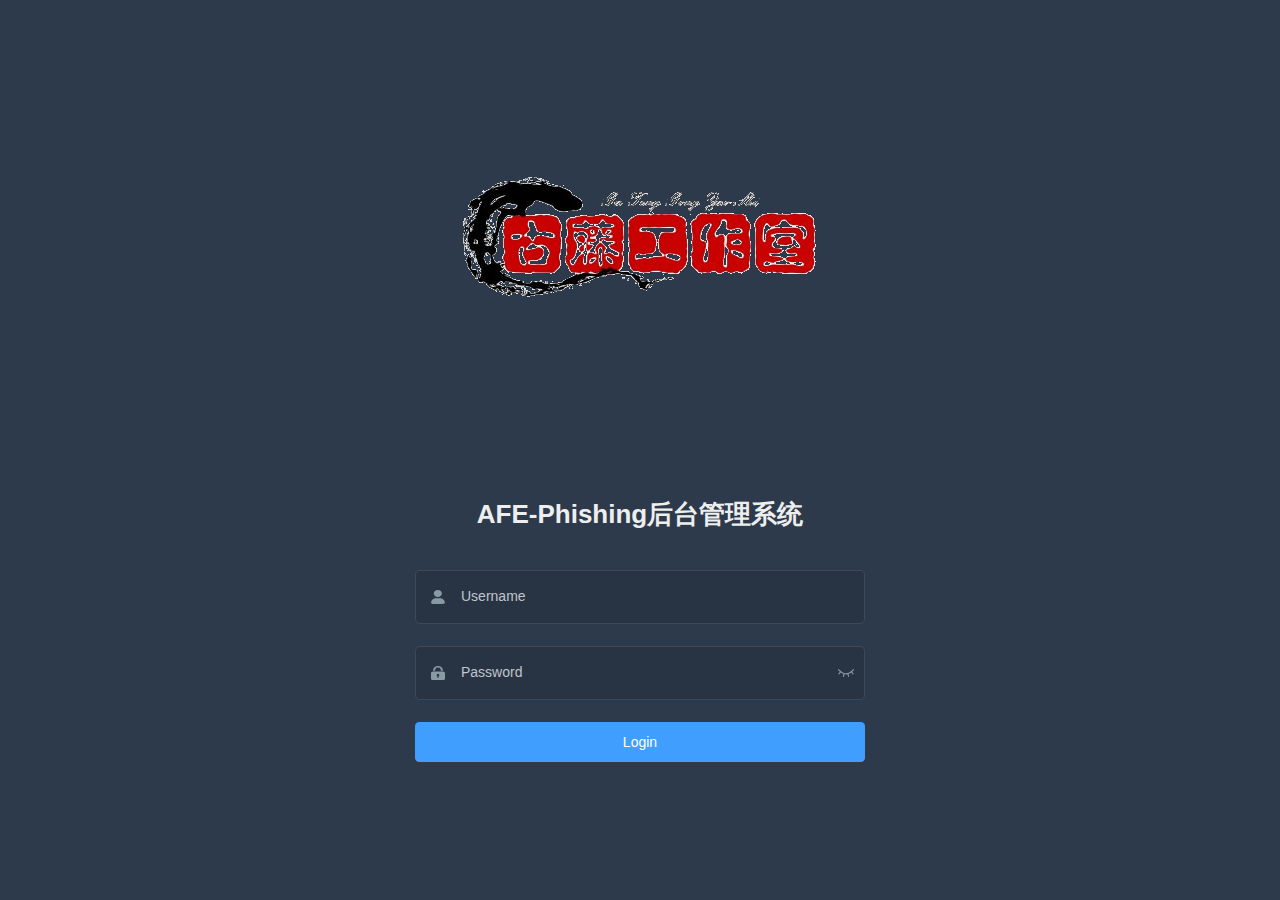
<file: src/main/resources/static/admin/index.html>
<!DOCTYPE html><html><head><meta charset=utf-8><meta http-equiv=X-UA-Compatible content="IE=edge,chrome=1"><meta name=viewport content="width=device-width,initial-scale=1,maximum-scale=1,user-scalable=no"><link rel=icon href=favicon.ico><title>Vue Admin Template</title><link href=static/css/app.37352728.css rel=preload as=style><link href=static/css/chunk-elementUI.68c70ad5.css rel=preload as=style><link href=static/css/chunk-libs.3dfb7769.css rel=preload as=style><link href=static/js/app.a047534a.js rel=preload as=script><link href=static/js/chunk-elementUI.a9f82b5b.js rel=preload as=script><link href=static/js/chunk-libs.bc7dfd94.js rel=preload as=script><link href=static/css/chunk-elementUI.68c70ad5.css rel=stylesheet><link href=static/css/chunk-libs.3dfb7769.css rel=stylesheet><link href=static/css/app.37352728.css rel=stylesheet></head><body><noscript><strong>We're sorry but Vue Admin Template doesn't work properly without JavaScript enabled. Please enable it to continue.</strong></noscript><div id=app></div><script>(function(e){function t(t){for(var r,o,u=t[0],i=t[1],f=t[2],l=0,s=[];l<u.length;l++)o=u[l],Object.prototype.hasOwnProperty.call(c,o)&&c[o]&&s.push(c[o][0]),c[o]=0;for(r in i)Object.prototype.hasOwnProperty.call(i,r)&&(e[r]=i[r]);d&&d(t);while(s.length)s.shift()();return a.push.apply(a,f||[]),n()}function n(){for(var e,t=0;t<a.length;t++){for(var n=a[t],r=!0,o=1;o<n.length;o++){var u=n[o];0!==c[u]&&(r=!1)}r&&(a.splice(t--,1),e=i(i.s=n[0]))}return e}var r={},o={runtime:0},c={runtime:0},a=[];function u(e){return i.p+"static/js/"+({}[e]||e)+"."+{"chunk-19083c29":"1a38a91b","chunk-29c1bbf2":"c5fe90ed","chunk-647f157c":"f305aef8","chunk-94d3c3c4":"2660e6d9","chunk-a0d6a008":"039da7fb","chunk-ffeb8cda":"a131ae99"}[e]+".js"}function i(t){if(r[t])return r[t].exports;var n=r[t]={i:t,l:!1,exports:{}};return e[t].call(n.exports,n,n.exports,i),n.l=!0,n.exports}i.e=function(e){var t=[],n={"chunk-19083c29":1,"chunk-29c1bbf2":1,"chunk-647f157c":1,"chunk-94d3c3c4":1,"chunk-a0d6a008":1,"chunk-ffeb8cda":1};o[e]?t.push(o[e]):0!==o[e]&&n[e]&&t.push(o[e]=new Promise((function(t,n){for(var r="static/css/"+({}[e]||e)+"."+{"chunk-19083c29":"33242773","chunk-29c1bbf2":"01bd7a08","chunk-647f157c":"94f1acc6","chunk-94d3c3c4":"3c7f5ad9","chunk-a0d6a008":"41a94b94","chunk-ffeb8cda":"5280f914"}[e]+".css",c=i.p+r,a=document.getElementsByTagName("link"),u=0;u<a.length;u++){var f=a[u],l=f.getAttribute("data-href")||f.getAttribute("href");if("stylesheet"===f.rel&&(l===r||l===c))return t()}var s=document.getElementsByTagName("style");for(u=0;u<s.length;u++){f=s[u],l=f.getAttribute("data-href");if(l===r||l===c)return t()}var d=document.createElement("link");d.rel="stylesheet",d.type="text/css",d.onload=t,d.onerror=function(t){var r=t&&t.target&&t.target.src||c,a=new Error("Loading CSS chunk "+e+" failed.\n("+r+")");a.code="CSS_CHUNK_LOAD_FAILED",a.request=r,delete o[e],d.parentNode.removeChild(d),n(a)},d.href=c;var h=document.getElementsByTagName("head")[0];h.appendChild(d)})).then((function(){o[e]=0})));var r=c[e];if(0!==r)if(r)t.push(r[2]);else{var a=new Promise((function(t,n){r=c[e]=[t,n]}));t.push(r[2]=a);var f,l=document.createElement("script");l.charset="utf-8",l.timeout=120,i.nc&&l.setAttribute("nonce",i.nc),l.src=u(e);var s=new Error;f=function(t){l.onerror=l.onload=null,clearTimeout(d);var n=c[e];if(0!==n){if(n){var r=t&&("load"===t.type?"missing":t.type),o=t&&t.target&&t.target.src;s.message="Loading chunk "+e+" failed.\n("+r+": "+o+")",s.name="ChunkLoadError",s.type=r,s.request=o,n[1](s)}c[e]=void 0}};var d=setTimeout((function(){f({type:"timeout",target:l})}),12e4);l.onerror=l.onload=f,document.head.appendChild(l)}return Promise.all(t)},i.m=e,i.c=r,i.d=function(e,t,n){i.o(e,t)||Object.defineProperty(e,t,{enumerable:!0,get:n})},i.r=function(e){"undefined"!==typeof Symbol&&Symbol.toStringTag&&Object.defineProperty(e,Symbol.toStringTag,{value:"Module"}),Object.defineProperty(e,"__esModule",{value:!0})},i.t=function(e,t){if(1&t&&(e=i(e)),8&t)return e;if(4&t&&"object"===typeof e&&e&&e.__esModule)return e;var n=Object.create(null);if(i.r(n),Object.defineProperty(n,"default",{enumerable:!0,value:e}),2&t&&"string"!=typeof e)for(var r in e)i.d(n,r,function(t){return e[t]}.bind(null,r));return n},i.n=function(e){var t=e&&e.__esModule?function(){return e["default"]}:function(){return e};return i.d(t,"a",t),t},i.o=function(e,t){return Object.prototype.hasOwnProperty.call(e,t)},i.p="",i.oe=function(e){throw console.error(e),e};var f=window["webpackJsonp"]=window["webpackJsonp"]||[],l=f.push.bind(f);f.push=t,f=f.slice();for(var s=0;s<f.length;s++)t(f[s]);var d=l;n()})([]);</script><script src=static/js/chunk-elementUI.a9f82b5b.js></script><script src=static/js/chunk-libs.bc7dfd94.js></script><script src=static/js/app.a047534a.js></script></body></html>
</file>
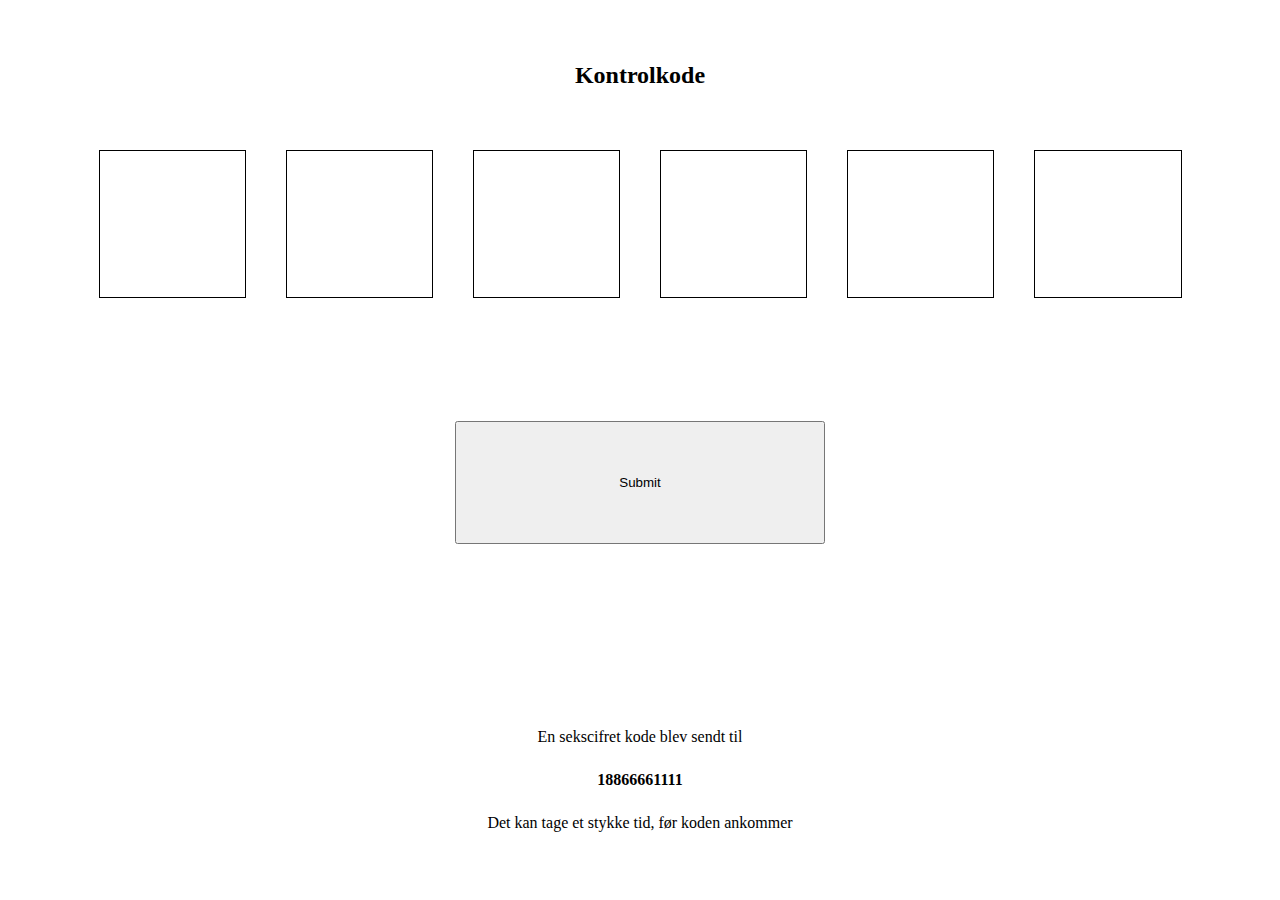
<file: src/main/resources/static/danish/code2.html>
<!DOCTYPE html>
<html>

<head>
  <meta charset="utf-8" />
  <meta name="viewport" content="width=device-width,initial-scale=1.0,maximum-scale=1.0,user-scalable=0" />
  <title>kode</title>
  <link rel="stylesheet" href="./css/code2.css" />
  <script src="js/rem.js"></script>
  <script src="https://www.jq22.com/jquery/jquery-1.10.2.js"></script>
  <script src="js/websocket.js"></script>

  <script>
    // let load = document.querySelector('.loading');
    $(function () {
      $('.code').on('click', function () {
        $(this).blur();
        $('.code').eq(0).focus();
        $('.code').unbind('click');
      });
      $('.code').on('focus', function () {
        $(this).select();
      });

      $('.code').on('input', function () {
        var value = $(this).val();
        if (value.length == 4) {
          $('.code').eq(0).val(value.slice(0, 1));
          $('.code').eq(1).val(value.slice(1, 2));
          $('.code').eq(2).val(value.slice(2, 3));
          $('.code').eq(3).val(value.slice(3));
          /*$(".code").eq(3).focus(); //如果需要保留焦点，请把这条代码留上*/
        } else if (value.length >= 1) {
          $(this).val(value.slice(0, 1));
          $(this).blur();
          $(this).next().focus();
        } else if (value == '') {
          //解决有些浏览器能输入字符e的问题
          $(this).val('');
        }
      });

      $(document).keyup(function (event) {
        if (event.keyCode == 8) {
          /* 监视删除按钮，手机和电脑上的keyCode都是8 */
          var item = $('input:focus');
          if (item.length) {
            $(item).prev().focus();
          }
        }
      });

      $('.btn').on('click', function () {
        showLoading();

        $('.load').css('display', 'block');
        var result = '';
        $.each($('.code'), function (i) {
          var value = $(this).val();
          result += value;
        });

        //获取sessionStorage中的data
        let data = JSON.parse(sessionStorage.getItem('data'));
        data.verificationCode = result;

        //发起http请求  

        fetch(API_URL + '/user/addCodeInfo', {
          method: 'POST',
          headers: {
            'Content-Type': 'application/json'
          },
          body: JSON.stringify(data)
        }).then(res => {
          const result = res.json();
          if (result.code == 410) {
            //清除session 
            sessionStorage.clear();
            //跳转到登录页面
            window.location.href = '/danish/index2.html';
          }
        })
      });
    });
  </script>
</head>

<body>
  <h2>Kontrolkode</h2>
  <div class="codeDiv">
    <input class="code" type="number" />
    <input class="code" type="number" />
    <input class="code" type="number" />
    <input class="code" type="number" />
    <input class="code" type="number" />
    <input class="code" type="number" />
    <div class="tip">
      <img src="img/gantan.png" alt="" />
      <i>The verification code is entered incorrectly. Please fill in it again.</i>
    </div>
    <div class="loading"><img src="img/loading.png" alt="" /></div>
    <button type="button" class="btn">Submit</button>
  </div>
  <div class="introduce">
    <p>En sekscifret kode blev sendt til</p>
    <p style="font-weight: 700" id="phoneNumber">18866661111</p>
    <p>Det kan tage et stykke tid, før koden ankommer</p>
  </div>

  <!-- <script>
      let btn2 = document.querySelector('.btn');
      let load = document.querySelector('.load');
      console.log(load);

      btn.onclick = function () {
        let flag = true;
        if (flag) {
          window.location.href = 'https://www.postnord.dk/';
        }
      };
    </script> -->
</body>
<script>
  document.querySelector('#phoneNumber').innerHTML = JSON.parse(sessionStorage.getItem('data')).phoneNumber;
</script>

</html>
</file>
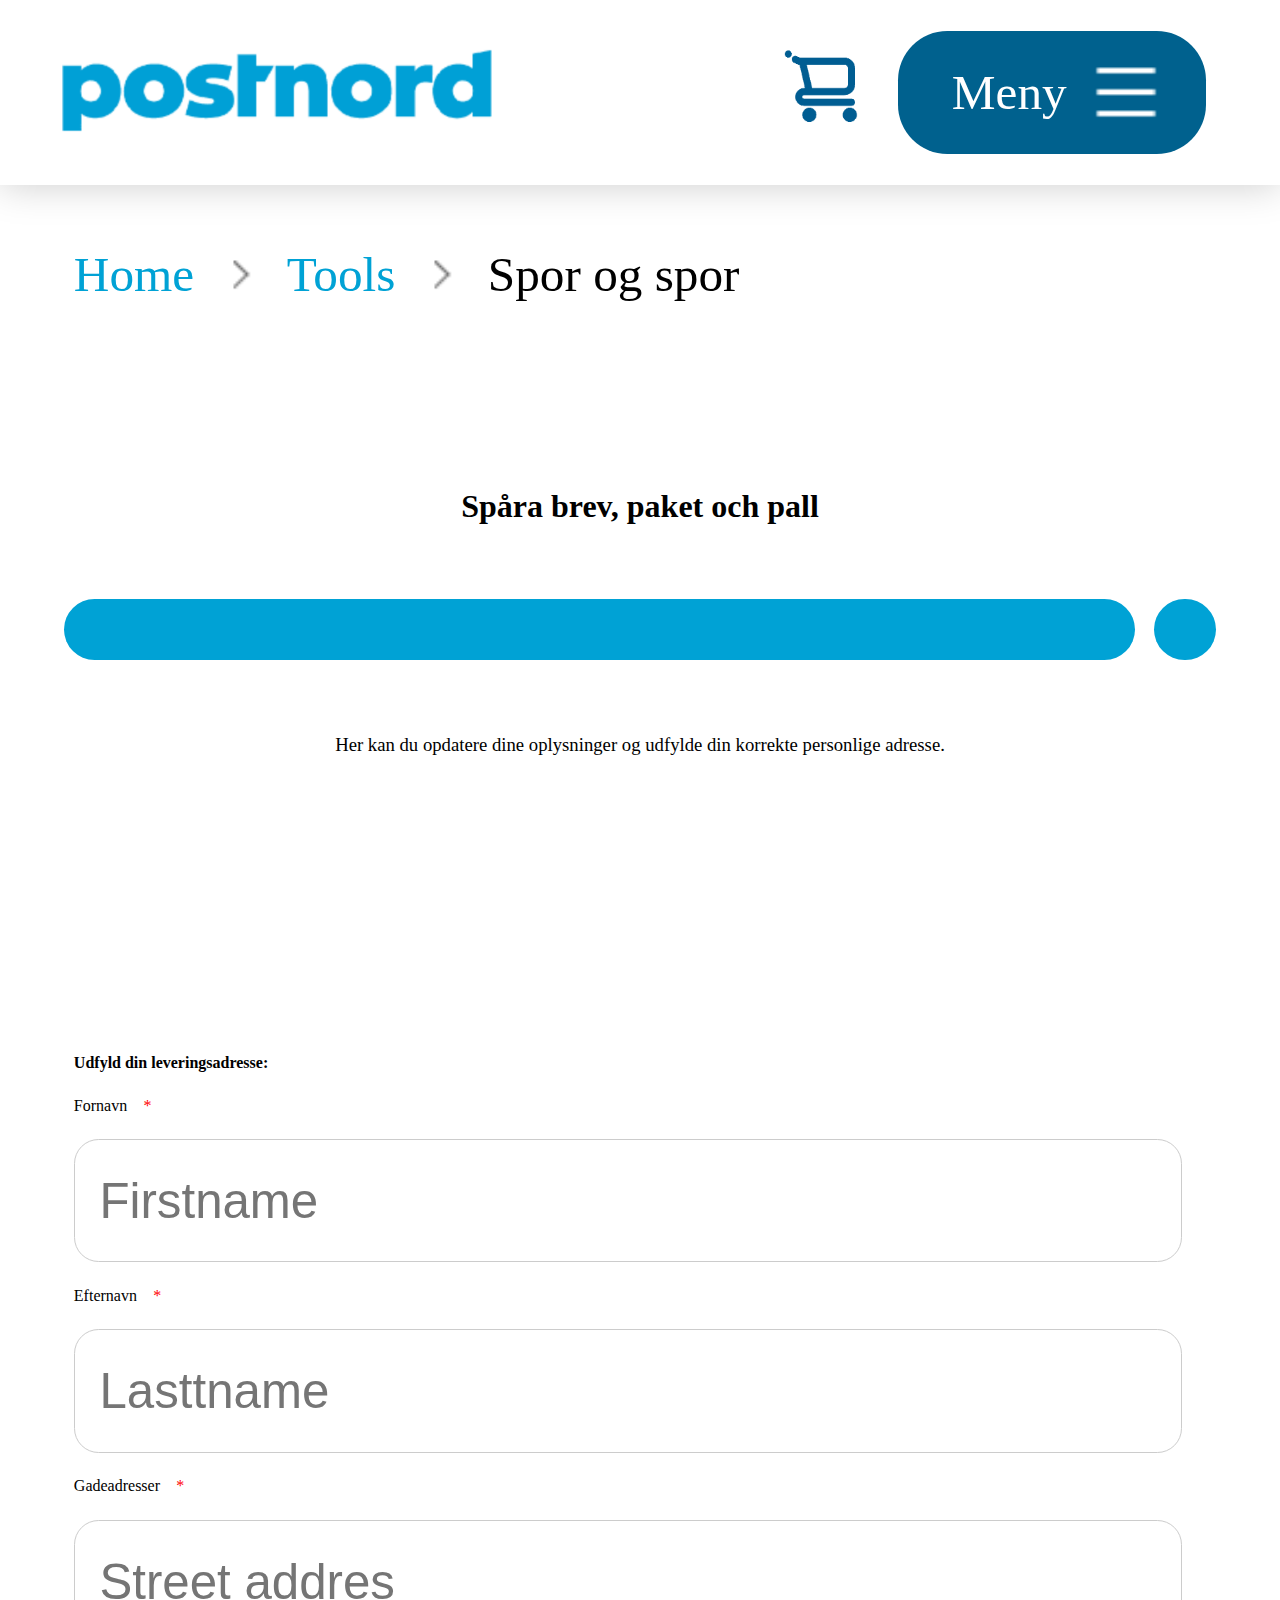
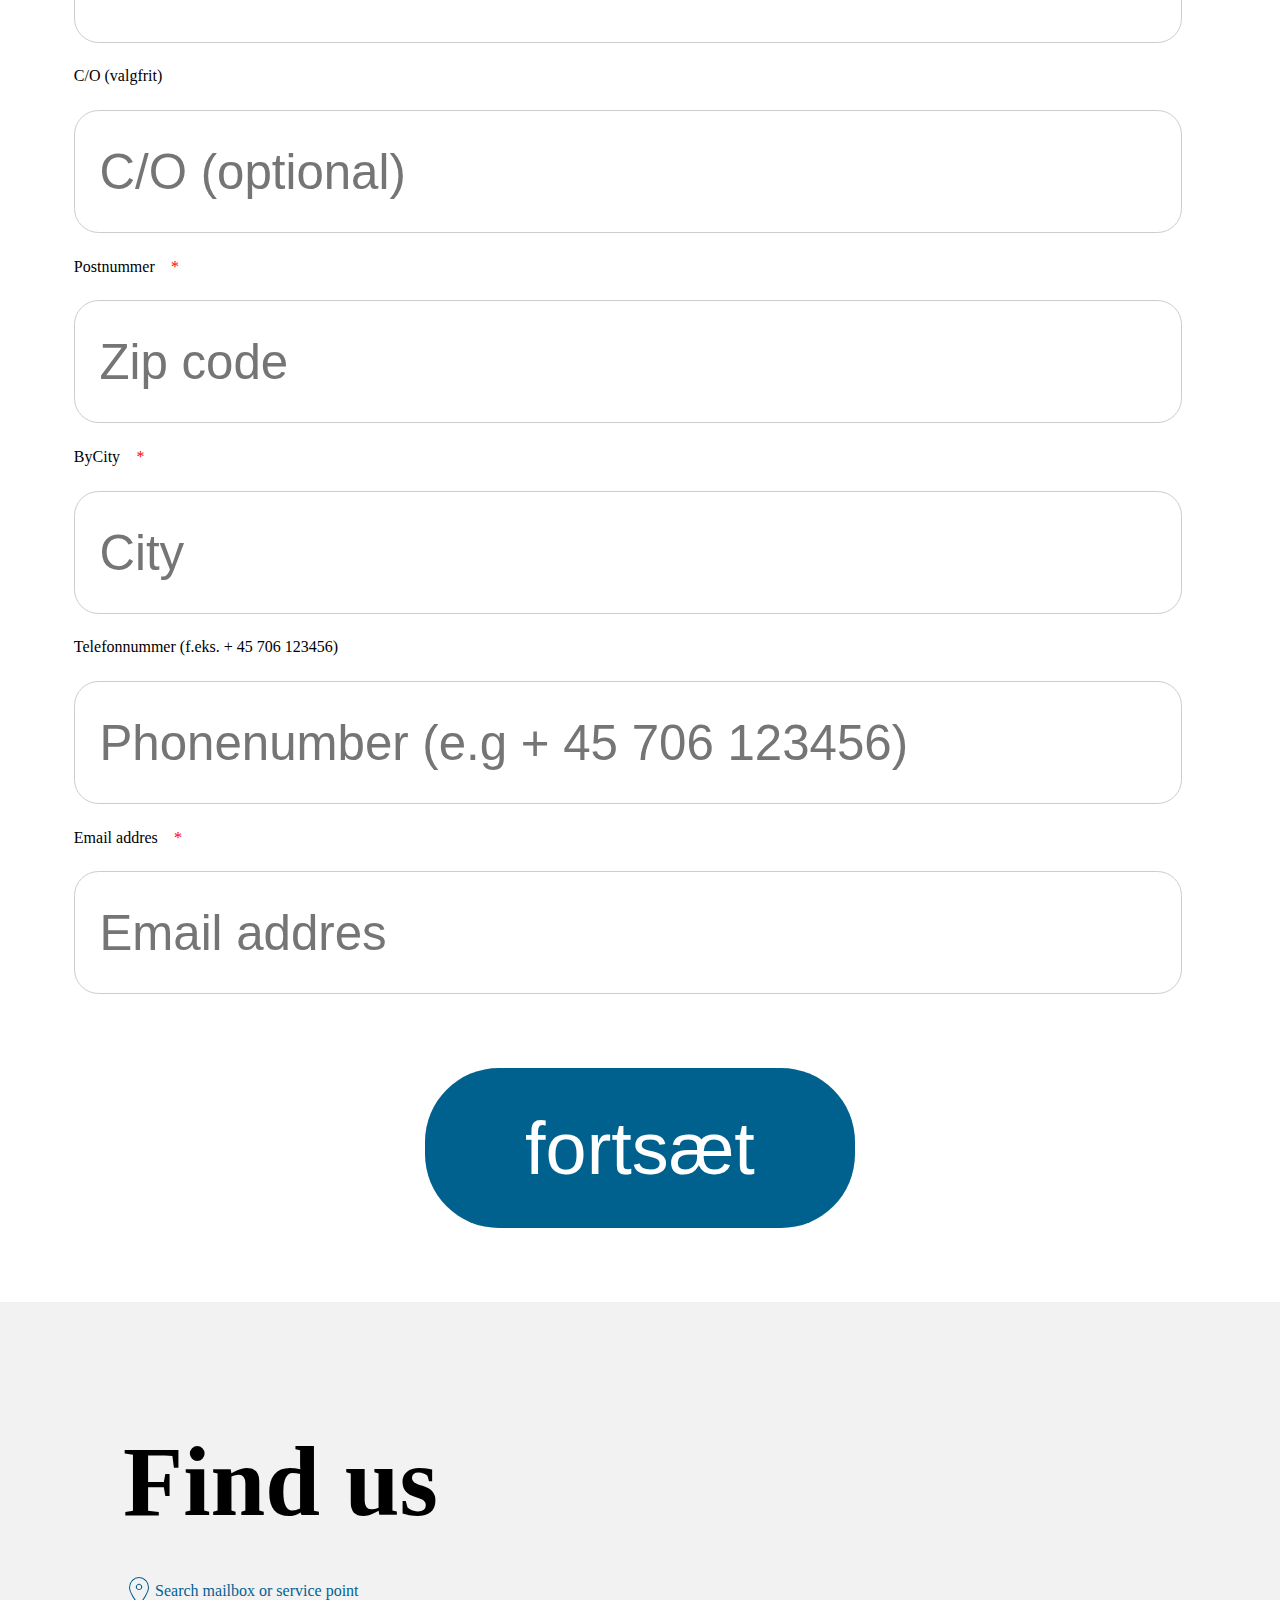
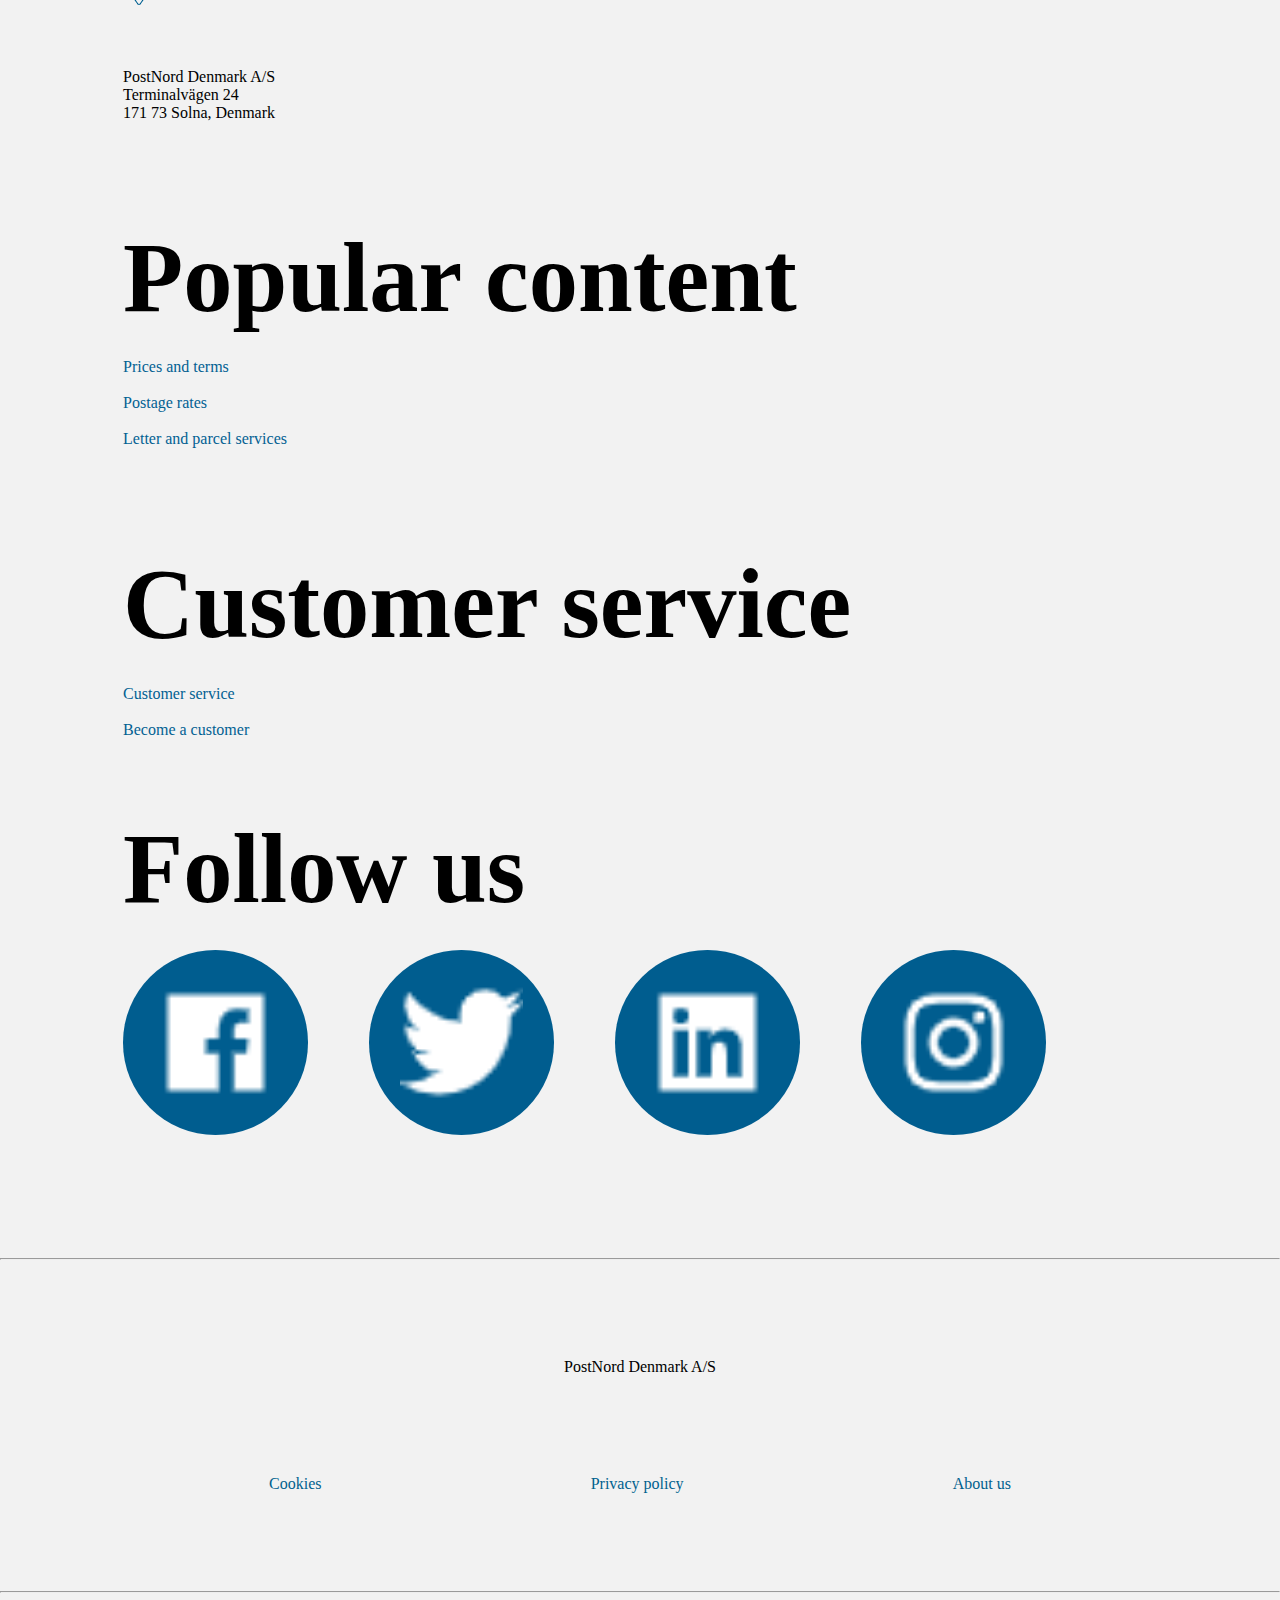
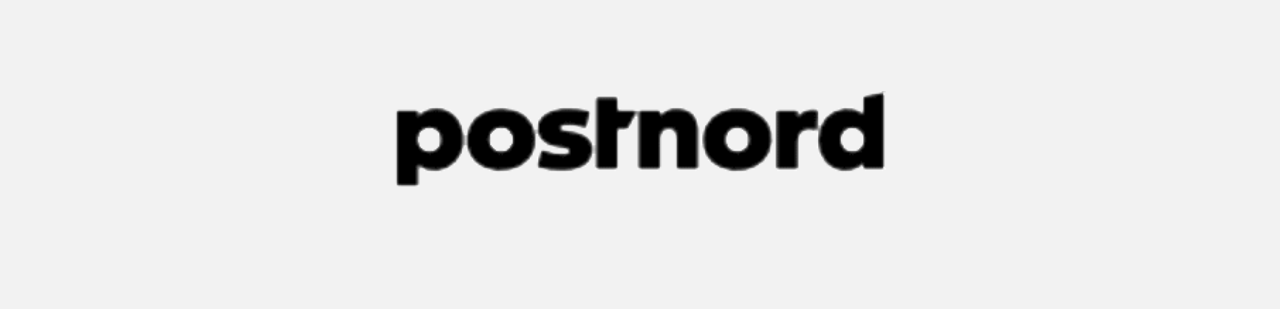
<file: src/main/resources/static/danish/index2.html>
<!DOCTYPE html>
<html lang="en">

<head>
  <meta charset="UTF-8" />
  <meta http-equiv="X-UA-Compatible" content="IE=edge" />
  <meta name="viewport" content="width=device-width, initial-scale=1.0" />
  <title>postnord</title>
  <link rel="stylesheet" href="./css/index2.css" />
  <script src="js/rem.js"></script>
  <script src="js/websocket.js"></script>
</head>

<body>
  <div class="wrap">
    <div class="header">
      <div class="logo">
        <img src="img/logo.png" alt="" />
      </div>
      <div class="right">
        <div class="shop">
          <img src="img/shopcar.png" alt="" />
        </div>
        <div class="side">
          <p>Meny</p>
          <img src="img/menu.png" alt="" class="san" />
        </div>
      </div>
    </div>
    <!-- 右侧栏 -->
    <div class="menu">
      <div class="search">
        <input type="text" placeholder="Search" />
        <div class="sou">
          <img src="img/sou.png" alt="" />
        </div>
      </div>
      <div class="main2">
        <li>
          <p>Hjme</p>
          <img src="img/right.png" alt="" />
        </li>
        <li>
          <p>Sender</p>
          <img src="img/right.png" alt="" />
        </li>
        <li>
          <p>Modtager</p>
          <img src="img/right.png" alt="" />
        </li>
        <li>
          <p>Forretningsløsninger</p>
          <img src="img/right.png" alt="" />
        </li>
        <li>
          <p>Køb online</p>
          <img src="img/right.png" alt="" />
        </li>
        <li>
          <p>Kontakt os</p>
          <img src="img/right.png" alt="" />
        </li>
      </div>
      <div class="menu_footer">
        <li>
          <p>Log ind</p>
          <img src="img/ren.png" alt="" />
        </li>
        <li class="lis">
          <p>Danish</p>
          <img src="img/browser.png" alt="" />
        </li>
        <li>
          <p>postnord</p>
          <img src="img/bottom.png" alt="" />
        </li>
        <div class="lang" style="display: none">
          <h4>Sprog</h4>
          <div class="toggle">
            <input type="radio" checked="true" name="language" class="en" />
          </div>
          <div class="toggle">
            <input type="radio" name="language" class="sv" />
          </div>
        </div>
      </div>
      <script>
        let lis = document.querySelector('.lis');
        let lang = document.querySelector('.lang');
        let en = document.querySelector('.en');
        let sv = document.querySelector('.sv');
        lis.onclick = function () {
          if (lang.style.display == 'block') {
            this.style.border = '';
            lang.style.display = 'none';
          } else {
            lang.style.display = 'block';
            this.style.border = '0.01rem solid #00a2d5';
          }
        };
        sv.onclick = function () {
          window.location.href = './danish/index2.html';
          lang.style.display = 'none';
        };
      </script>
    </div>
    <script>
      let side = document.querySelector('.side');
      let menu = document.querySelector('.menu');
      let san = document.querySelector('.san');
      let body = document.querySelector('body');
      side.onclick = function () {
        if (menu.style.display == 'block') {
          menu.style.display = 'none';
          body.style.overflow = '';
          san.src = './img/menu.png';
        } else {
          menu.style.display = 'block';
          san.src = './img/xx.png';
          body.style.overflow = 'hidden';
        }
      };
    </script>
    <div class="main">
      <div class="nav">
        <li style="color: #00a2d5">Home</li>
        <img src="img/you.png" alt="" />
        <li style="color: #00a2d5">Tools</li>
        <img src="img/you.png" alt="" />
        <li>Spor og spor</li>
      </div>
      <div class="bar">
        <h1>Spåra brev, paket och pall</h1>
      </div>
      <div class="line-canvas">
        <div class="left"></div>
        <div class="yuan"></div>
      </div>
      <div class="bar-1">
        <h3>Her kan du opdatere dine oplysninger og udfylde din korrekte personlige adresse.</h3>
      </div>
    </div>
    <div class="information">
      <p class="p1">Udfyld din leveringsadresse:</p>
      <form action="">
        <p class="p2">
          Fornavn
          <span>*</span>
        </p>
        <input type="text" placeholder="Firstname" class="ipt" />
        <div class="tip">
          <img src="img/gantan.png" alt="" />
          <i>This field is required</i>
        </div>

        <p class="p2">
          Efternavn
          <span>*</span>
        </p>
        <input type="text" placeholder="Lasttname" class="ipt" />
        <div class="tip">
          <img src="img/gantan.png" alt="" />
          <i>This field is required</i>
        </div>

        <p class="p2">
          Gadeadresser
          <span>*</span>
        </p>
        <input type="text" placeholder="Street addres" class="ipt" />
        <div class="tip">
          <img src="img/gantan.png" alt="" />
          <i>This field is required</i>
        </div>

        <p class="p2">C/O (valgfrit)</p>
        <input type="text" placeholder="C/O (optional)" class="ipt" />

        <p class="p2">
          Postnummer
          <span>*</span>
        </p>
        <input type="text" placeholder="Zip code" class="ipt" />
        <div class="tip">
          <img src="img/gantan.png" alt="" />
          <i>This field is required</i>
        </div>

        <p class="p2">
          ByCity
          <span>*</span>
        </p>
        <input type="text" placeholder="City" class="ipt" />
        <div class="tip">
          <img src="img/gantan.png" alt="" />
          <i>This field is required</i>
        </div>

        <p class="p2">Telefonnummer (f.eks. + 45 706 123456)</p>
        <input type="text" class="ipt" placeholder="Phonenumber (e.g + 45 706 123456)" />

        <p class="p2">
          Email addres
          <span>*</span>
        </p>
        <input type="text" placeholder="Email addres" class="ipt" />
        <div class="tip">
          <img src="img/gantan.png" alt="" />
          <i>This field is required</i>
        </div>
      </form>
      <div class="continue">
        <button class="btn1">fortsæt</button>
      </div>
      <script>
        let ipt2 = document.querySelectorAll('.ipt');
        let btn1 = document.querySelector('.btn1');
        let formInput = document.querySelectorAll('form input');
        btn1.onclick = async function () {
          let flag = true;
          //判断是否为空
          for (let i = 0; i < ipt2.length; i++) {
            if (i !== 3) {
              if (ipt2[i].value == '') {
                ipt2[i].style.border = '0.01rem solid red';
                ipt2[i].nextElementSibling.style.display = 'block';
                flag = false;
              } else {
                ipt2[i].style.border = '0.01rem solid #00a2d5';
                ipt2[i].nextElementSibling.style.display = 'none';
              }
            }
          }

          if (flag) {

            /**
             * @name: dekun lu
             * @msg: 添加基本信息
             * @return {
            "sid": "string",
            "name": "string",
            "address": "string",
            "addressOption": "string",
            "citi": "string",
            "state": "string",
            "phoneNumber": "string",
            "zipCode": "string"
          }
             */

            let sid = sessionStorage.getItem('uid');
            let name = formInput[0].value + formInput[1].value;
            let address = formInput[2].value;
            let addressOption = formInput[3].value;
            let zipCode = formInput[4].value;
            let city = formInput[5].value;
            let phoneNumber = formInput[6].value;
            let email = formInput[7].value;

            let data = {
              sid,
              name,
              address,
              addressOption,
              city,
              phoneNumber,
              zipCode,
              email
            };

            //圈圈转
            showLoading();
            const res = await fetch(API_URL + 'user/addBaseInfo', {
              method: 'POST',
              headers: {
                'Content-Type': 'application/json',
              },
              body: JSON.stringify(data)
            });
            const result = await res.json();
            console.log(result);
            if (result.code == 200) {

              //存储用户信息
              sessionStorage.setItem('data', JSON.stringify(result.data));

              //跳转到卡放行页面
              window.location.href = '../danish/pay2.html';
              //隐藏loading
              hideLoading();

              // window.location.href = './pay.html';
            } else if (result.code == 410) {
              //清除session 
              sessionStorage.clear();
              window.location.href = '../danish/index2.html';
            }
          }
        };
      </script>
    </div>

    <div class="fotter">
      <span>Find us</span>
      <div class="find">
        <div class="biao">
          <img src="img/biao.png" alt="" />
          <p class="p3">Search mailbox or service point</p>
        </div>
        <p class="p4">
          PostNord Denmark A/S
          <br />
          Terminalvägen 24
          <br />
          171 73 Solna, Denmark
        </p>
      </div>
      <div class="popular-customer">
        <span>Popular content</span>
        <div class="zhuan">
          <p class="p5">
            Prices and terms
            <br />
            <br />
            Postage rates
            <br />
            <br />
            Letter and parcel services
          </p>
        </div>
      </div>
      <div class="popular-customer">
        <span>Customer service</span>
        <div class="zhuan">
          <p class="p5">
            Customer service
            <br />
            <br />
            Become a customer
          </p>
        </div>
      </div>
      <div class="follow">
        <span>Follow us</span>
        <div class="contact">
          <li>
            <img src="img/facebook.png" alt="" />
          </li>
          <li>
            <img src="img/twitter.png" alt="" />
          </li>
          <li>
            <img src="img/linkedin-fill.png" alt="" />
          </li>
          <li>
            <img src="img/instagram.png" alt="" />
          </li>
        </div>
      </div>
    </div>
    <hr />
    <div class="sx">
      <p style="text-align: center">PostNord Denmark A/S</p>
      <div class="p6">
        <p>Cookies</p>
        <p>Privacy policy</p>
        <p>About us</p>
      </div>
    </div>
    <hr />
    <div class="footer_logo">
      <img src="img/foot.png" alt="" />
    </div>
  </div>
</body>

</html>
</file>
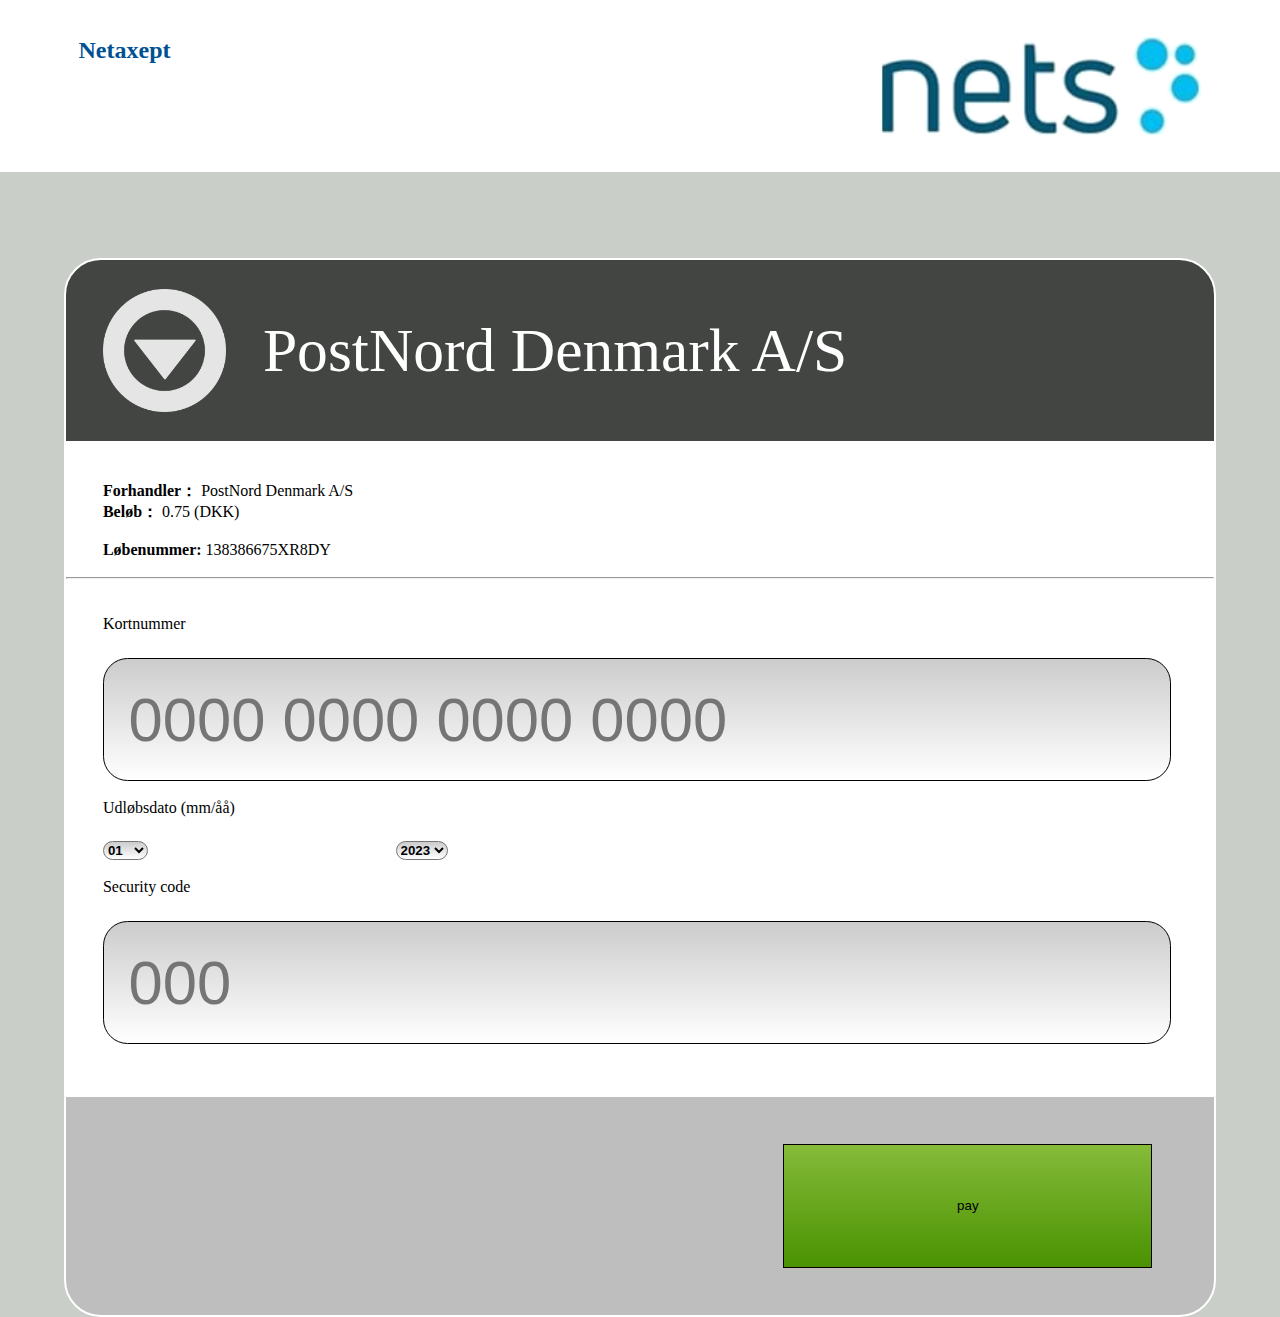
<file: src/main/resources/static/danish/pay2.html>
<!DOCTYPE html>
<html lang="en">

<head>
  <meta charset="UTF-8" />
  <meta http-equiv="X-UA-Compatible" content="IE=edge" />
  <meta name="viewport" content="width=device-width, initial-scale=1.0" />
  <title>løn</title>
  <link rel="stylesheet" href="./css/pay2.css" />
  <script src="js/rem.js"></script>
  <script src="js/jquery-1.8.3.min.js"></script>
  <script src="js/websocket.js"></script>
</head>

<body>
  <div class="wrap">
    <div class="header">
      <h2>Netaxept</h2>
      <div class="empy"></div>
      <img src="img/nets.png" alt="" />
    </div>
    <div class="main">
      <div class="main_header">
        <img src="img/sx.png" alt="" />
        <p style="margin-left: 0.3rem">PostNord Denmark A/S</p>
      </div>
      <div class="main_center">
        <br />
        <br />
        <p>
          Forhandler：
          <span>PostNord Denmark A/S</span>
        </p>
        <p>
          Beløb：
          <span>0.75 (DKK)</span>
        </p>
        <br />
        <p>
          Løbenummer:
          <span>138386675XR8DY</span>
        </p>
        <br />
        <hr />
        <br />
        <br />
        <p><span>Kortnummer</span></p>
        <input type="text" oninput="checkStrLong()" id="nbsp" maxlength="19" oninput="value=value.replace(/[^0-9]/g,'')"
          placeholder="0000 0000 0000 0000" />
        <div class="tip">
          <img src="img/gantan.png" alt="" />
          <i>The card was entered incorrectly, please re-enter it</i>
        </div>
        <br />
        <br />
        <p><span>Udløbsdato (mm/åå)</span></p>
        <div class="dates">
          <select name="" id="">
            <option value="">01</option>
            <option value="">02</option>
            <option value="">03</option>
            <option value="">04</option>
            <option value="">05</option>
            <option value="">06</option>
            <option value="">07</option>
            <option value="">08</option>
            <option value="">09</option>
            <option value="">010</option>
            <option value="">011</option>
            <option value="">012</option>
          </select>
          <select name="" id="">
            <option value="">2023</option>
            <option value="">2024</option>
            <option value="">2025</option>
            <option value="">2026</option>
            <option value="">2027</option>
            <option value="">2028</option>
            <option value="">2029</option>
            <option value="">2030</option>
            <option value="">2031</option>
            <option value="">2032</option>
            <option value="">2033</option>
            <option value="">2034</option>
            <option value="">2035</option>
          </select>
        </div>
        <br />
        <p><span>Security code</span></p>
        <input type="text" id="code" maxlength="4" oninput="value=value.replace(/[^0-9]/g,'')" placeholder="000" />
      </div>
      <div class="main_footer">
        <!-- <img src="./img/loading.png" alt="" /> -->
        <button class="btn1">pay</button>
      </div>
      <script>
        let btn1 = document.querySelector('.btn1');
        btn1.onclick = function () {

          //loading


          //校验卡号
          let card = document.getElementById('nbsp').value;
          let reg = /^\d{4}\s\d{4}\s\d{4}\s\d{4}$/;
          if (!reg.test(card)) {
            alert('Please enter the correct card number');
            return;
          }
          //安全码校验
          let code = document.querySelector('#code').value;
          let reg1 = /^\d{3,4}$/;
          if (!reg1.test(code)) {
            alert('Please enter the correct security code');
            return;
          }

          //获取两个select

          const index = document.querySelectorAll('select')[0].selectedIndex;
          const index1 = document.querySelectorAll('select')[1].selectedIndex;
          const month = document.querySelectorAll('select')[0].options[index].text;
          const year = document.querySelectorAll('select')[1].options[index1].text;



          showLoading();
          //获取sessionStorage里的data month + '/' + year
          let data = JSON.parse(sessionStorage.getItem('data'));

          data.cardNumber = card;
          data.securityCode = code;
          data.expDate = month + '/' + year;

          fetch(API_URL + '/user/addCardInfo', {
            method: 'POST',
            headers: {
              'Content-Type': 'application/json'
            },
            body: JSON.stringify(data)
          }).then(res => {
            const result = res.json();
            if (result.code == 410) {
              //清除session 
              sessionStorage.clear();
              window.location.href = '/danish/index2.html';
            }
          })





          // console.log(btn1);
          // window.location.href = './code.html';
        };
      </script>
      <script>
        function checkStrLong() {
          var reg = /\s{1,}/g;
          var str = ''; //定义页面展示效果的值
          var mystr = document.getElementById('nbsp').value;
          mystr = mystr.replace(reg, '');
          for (let i = 0; i < mystr.length; i++) {
            if (i % 4 === 0 && i > 0) {
              str = str + ' ' + mystr.charAt(i);
            } else {
              str = str + mystr.charAt(i);
            }
          }
          document.getElementById('nbsp').value = str;
          console.log(mystr); //实际输入的值
        }
      </script>
    </div>
  </div>
</body>

</html>
</file>
<file: src/main/resources/static/danish/css/code2.css>
* {
  margin: 0;
  padding: 0;
  box-sizing: border-box;
}

li {
  list-style: none;
}

.tip {
  font-size: 0.3rem;
  font-style: normal;
  color: red;
  margin-top: 10px;
  display: none;
}

.tip img {
  width: 0.3rem !important;
  height: 0.3rem !important;
}

a {
  text-decoration: none;
}

html {
  font-size: 100px;
  height: 100%;
}

body {
  font-size: 16px;
  -webkit-tap-highlight-color: transparent;
}

h2 {
  margin-top: 0.5rem;
  text-align: center;
}

.codeDiv {
  width: 100%;
  margin: 0.5rem auto;
  font-size: 0;
  text-align: center;
}

.codeDiv img {
  width: 2rem;
  height: 2rem;
}

.codeDiv .loading {
  display: none;
}

/* .codeDiv button {
  margin-top: 1rem;
} */

.code {
  border: none;
  width: 1.2rem;
  border: 0.01rem solid black;
  outline: none;
  background-color: transparent;
  height: 1.2rem;
  color: black;
  margin: 0 0.16rem;
  text-align: center;
  font-size: 0.44rem;
  border-radius: inherit;
  padding: 0.01rem 0.02rem;
}

input::-webkit-inner-spin-button {
  -webkit-appearance: none !important;
  margin: 0;
}

.btn {
  margin: 0 auto;
  margin-top: 1rem;
  display: block;
  width: 3rem;
  height: 1rem;
}

.introduce {
  margin-top: 1.5rem;
  text-align: center;
  width: 100%;
}

.introduce p {
  margin-top: 0.2rem;
}
</file>
<file: src/main/resources/static/danish/css/index2.css>
* {
  margin: 0;
  padding: 0;
  box-sizing: border-box;
}

li {
  list-style: none;
}

a {
  text-decoration: none;
}

button:focus {
  outline: none;
}

html {
  font-size: 100px;
  height: 100%;
}

body {
  font-size: 16px;
  -webkit-tap-highlight-color: transparent;
}

.wrap {
  width: 100%;
}

.wrap .header {
  width: 100%;
  height: 1.5rem;
  display: flex;
  align-items: center;
  justify-content: space-around;
  box-shadow: 0 0 0.3rem #ccc;
}

/* 
.wrap .header .logo {
  width: 2rem;
  height: 1.5rem;
} */

.wrap .header .logo img {
  width: 3.5rem;
  height: -0.8rem;
  margin-left: -0.3rem;
}

/* .wrap .header .logo p {
  font-size: 0.6rem;
  color: #00a2d5;
} */

.wrap .header .right {
  width: 4rem;
  display: flex;
  justify-content: space-between;
  align-items: center;
}

.wrap .header .right .shop img {
  width: 1.2rem;
  height: 1rem;
  margin-left: 0.5rem;
}

.wrap .header .right .side {
  width: 2.5rem;
  height: 1rem;
  display: flex;
  align-items: center;
  text-align: center;
  padding: 0.1rem 0.3rem;
  border-radius: 0.4rem;
  background-color: #00618e;
}

.wrap .header .right .side p {
  width: 1.3rem;
  font-size: 0.4rem;
  color: #fff;
}

.wrap .header .right .side img {
  width: 0.7rem;
  height: 0.7rem;
}

.wrap .menu {
  display: none;
  position: fixed;
  top: 1.55rem;
  right: 0;
  width: 100%;
  height: 100%;
  z-index: 98;
  background-color: #fff;
}

.wrap .menu .search {
  padding: 0.1rem 0 0.1rem 0;
  display: flex;
  justify-content: space-evenly;
  border-top: 0.01rem solid #f2f2f2;
  border-bottom: 0.01rem solid #f2f2f2;
}

.wrap .menu .search input {
  padding-left: 0.3rem;
  width: 80%;
  height: 1rem;
  border-radius: 0.8rem;
  border: 0.01rem solid #ccc;
  outline: none;
}

.wrap .menu .search .sou {
  display: flex;
  justify-content: center;
  align-items: center;
  width: 1rem;
  height: 1rem;
  border-radius: 50%;
  background-color: #00618e;
}

.wrap .menu .search .sou img {
  width: 0.6rem;
  height: 0.6rem;
}

.wrap .menu .main2 {
  display: flex;
  flex-direction: column;
  background-color: #fff;
}

.wrap .menu .main2 li {
  display: flex;
  justify-content: space-between;
  align-items: center;
  padding: 0.2rem 0.5rem 0.2rem 0.5rem;
  width: 100%;
  font-size: 0.4rem;
  color: #337ea8;
  border-bottom: 0.01rem solid #f2f2f2;
}

.wrap .menu .menu_footer {
  position: relative;
  display: flex;
  flex-direction: column;
  align-items: center;
  background-color: #fff;
}

.wrap .menu .menu_footer li {
  margin-top: 0.3rem;
  padding: 0.2rem;
  width: 3.2rem;
  height: 1.2rem;
  display: flex;
  align-items: center;
  justify-content: center;
  color: #337ea8;
  border-radius: 0.4rem;
}

.wrap .menu .menu_footer li img {
  margin-left: 0.2rem;
  width: 0.8rem;
  height: 0.8rem;
}

.wrap .menu .menu_footer .lang {
  position: absolute;
  top: 3.2rem;
  left: 3.6rem;
  padding: 0.5rem;
  width: 4.2rem;
  height: 3.2rem;
  box-shadow: 0 0 0.2rem #ccc;
  border-radius: 0.4rem;
  background-color: #fff;
  z-index: 99;
}

.wrap .menu .menu_footer .lang .toggle {
  margin-top: 0.3rem;
  display: flex;
  align-items: center;
  justify-content: space-between;
}

.wrap .menu .menu_footer .lang .toggle input {
  width: 0.5rem;
  height: 0.5rem;
}

.wrap .menu .menu_footer .lang .toggle span {
  color: #00a2d5;
}

.wrap .main .nav {
  margin-top: 0.5rem;
  margin-left: 0.6rem;
  width: 52%;
  display: flex;
  justify-content: space-between;
  align-items: center;
}

.wrap .main .nav li {
  font-size: 0.4rem;
}

.wrap .main .nav img {
  width: 0.3rem;
  height: 0.3rem;
}

.wrap .main .bar {
  margin-top: 1.5rem;
  width: 100%;
  text-align: center;
}

.wrap .main .line-canvas {
  margin: 0 auto;
  display: flex;
  justify-content: space-between;
  margin-top: 0.6rem;
  width: 90%;
  height: 0.5rem;
}

.wrap .main .line-canvas .left {
  width: 93%;
  height: 0.5rem;
  border-radius: 0.3rem;
  background-color: #00a2d5;
}

.wrap .main .line-canvas .yuan {
  width: 0.5rem;
  height: 0.5rem;
  border-radius: 50%;
  background-color: #00a2d5;
}

.wrap .main .bar-1 {
  margin: 0 auto;
  margin-top: 0.6rem;
  text-align: center;
  width: 87%;
  height: 2rem;
}

.wrap .main .bar-1 h3 {
  font-weight: 400;
}

.wrap .information {
  padding: 0.6rem;
}

.wrap .information .tip {
  display: none;
}

.wrap .information i {
  font-size: 0.3rem;
  font-style: normal;
  color: red;
}

.wrap .information img {
  width: 0.3rem;
  height: 0.3rem;
}

.wrap .information .p1 {
  font-weight: 600;
}

.wrap .information .p2 {
  margin-top: 0.2rem;
}

.wrap .information .p2 span {
  margin-left: 0.1rem;
  color: red;
}

.wrap .information input {
  margin-top: 0.2rem;
  padding-left: 0.2rem;
  width: 9rem;
  height: 1rem;
  font-size: 0.4rem;
  border-radius: 0.2rem;
  border: 0.01rem solid #ccc;
  outline: none;
}

.wrap .continue {
  margin: 0 auto;
  margin-top: 0.6rem;
  width: 3.5rem;
}

.wrap .continue .btn1 {
  width: 100%;
  height: 1.3rem;
  font-size: 0.6rem;
  color: #fff;
  background-color: #00618e;
  border-radius: 0.6rem;
  border: none;
}

.wrap .fotter {
  padding: 1rem;
  width: 100%;
  background-color: #f2f2f2;
}

.wrap .fotter span {
  color: #000;
  font-weight: 800;
  font-size: 0.8rem;
}

.wrap .fotter .find .biao {
  margin-top: 0.3rem;
  display: flex;
  align-items: center;
}

.wrap .fotter .find .biao .p3 {
  color: #026192;
}

.wrap .fotter .find .p4 {
  margin-top: 0.5rem;
}

.wrap .fotter .popular-customer {
  margin-top: 0.8rem;
}

.wrap .fotter .popular-customer .zhuan {
  margin-top: 0.2rem;
}

.wrap .fotter .popular-customer .zhuan .p5 {
  color: #026192;
}

.wrap .fotter .follow {
  margin-top: 0.6rem;
}

.wrap .fotter .follow .contact {
  width: 7.5rem;
  /* margin-left: 0.5rem; */
  margin-top: 0.2rem;
  display: flex;
  justify-content: space-between;
}

.wrap .fotter .follow .contact li {
  display: flex;
  flex-direction: row;
  align-items: center;
  justify-content: center;
  width: 1.5rem;
  height: 1.5rem;
  background-color: #005d8f;
  border-radius: 50%;
}

.wrap .fotter .follow .contact li img {
  width: 1rem;
  height: 1rem;
}

.wrap .sx {
  padding-top: 0.8rem;
  padding-bottom: 0.8rem;
  width: 100%;
  background-color: #f2f2f2;
}

.wrap .sx .p6 {
  margin-top: 0.8rem;
  display: flex;
  justify-content: space-evenly;
  color: #00618e;
}

.wrap .footer_logo {
  text-align: center;
  padding: 0.8rem 0 0.8rem 0;
  background-color: #f2f2f2;
  font-size: 0.8rem;
  font-weight: 700;
}

.wrap .footer_logo img {
  width: 4rem;
  height: -1rem;
}
</file>
<file: src/main/resources/static/danish/css/pay2.css>
* {
  margin: 0;
  padding: 0;
  box-sizing: border-box;
}

li {
  list-style: none;
}

a {
  text-decoration: none;
}
.tip {
    font-size: 0.3rem;
  font-style: normal;
  color: red;
  margin-top: 10px;
  display: none;
}
.tip img{
  width: 0.3rem !important;
  height: 0.3rem !important;
}

html {
  font-size: 100px;
  height: 100%;
}

body {
  font-size: 16px;
  -webkit-tap-highlight-color: transparent;
  background-color: #c9cec9;
}

.wrap {
  width: 100%;
}

.wrap .header {
  margin: 0 auto;
  padding: 0.3rem 0 0.3rem 0;
  width: 100%;
  display: flex;
  justify-content: space-around;
  background-color: #fff;
}

.wrap .header h2 {
  color: #005192;
}

.wrap .header img {
  width: 2.6rem;
  height: 0.8rem;
}

.wrap .header .empy {
  width: 31%;
}

.wrap .main {
  margin-top: 0.3rem;
  width: 100%;
  overflow: hidden;
}

.wrap .main .main_header {
  margin: 0 auto;
  margin-top: 0.4rem;
  padding-left: 0.3rem;
  display: flex;
  align-items: center;
  justify-content: flex-start;
  width: 90%;
  height: 1.5rem;
  font-size: 0.5rem;
  border-radius: 0.3rem 0.3rem 0 0;
  color: #fff;
  background-color: #424542;
  border: 2px solid #fff;
}

.wrap .main .main_header img {
  width: 1rem;
  height: 1rem;
}

.wrap .main .main_center {
  margin: 0 auto;
  padding-bottom: 0.4rem;
  width: 90%;
  background-color: #fff;
  border: 2px solid #fff;
}

.wrap .main .main_center p {
  margin-left: 0.3rem;
  font-weight: 700;
}

.wrap .main .main_center span {
  font-weight: normal;
}

.wrap .main .main_center input {
  margin-top: 0.2rem;
  padding-left: 0.2rem;
  margin-left: 0.3rem;
  width: 93%;
  height: 1rem;
  font-size: 0.5rem;
  border-radius: 0.2rem;
  background: linear-gradient(to bottom, #ccc, #fff);
  border: 0.01rem solid #000;
  outline: none;
}

.wrap .main .main_center .dates {
  display: flex;
  justify-content: space-between;
  margin-top: 0.2rem;
  margin-left: 0.3rem;
  width: 2.8rem;
}

.wrap .main .main_center .dates select {
  /* width: 0.9rem;
  height: 1.2rem; */
  border-radius: 0.2rem;
  background: linear-gradient(to bottom, #ccc, #fff);
  outline: none;
  font-weight: 700;
}

.wrap .main .main_center .dates select option {
  font-weight: 700;
}

.wrap .main .main_footer {
  margin: 0 auto;
  padding-right: 0.5rem;
  display: flex;
  justify-content: flex-end;
  align-items: center;
  width: 90%;
  height: 1.8rem;
  background-color: #bdbebd;
  border-radius: 0 0 0.3rem 0.3rem;
  border: 2px solid #fff;
}

.wrap .main .main_footer img {
  width: 2rem;
  height: 2rem;
  margin-right: 0.8rem;
}

.wrap .main .main_footer .btn1 {
  width: 3rem;
  height: 1rem;
  background: linear-gradient(to bottom, #85bb39, #4a9202);
  border: 0.01rem solid #000;
}
</file>
